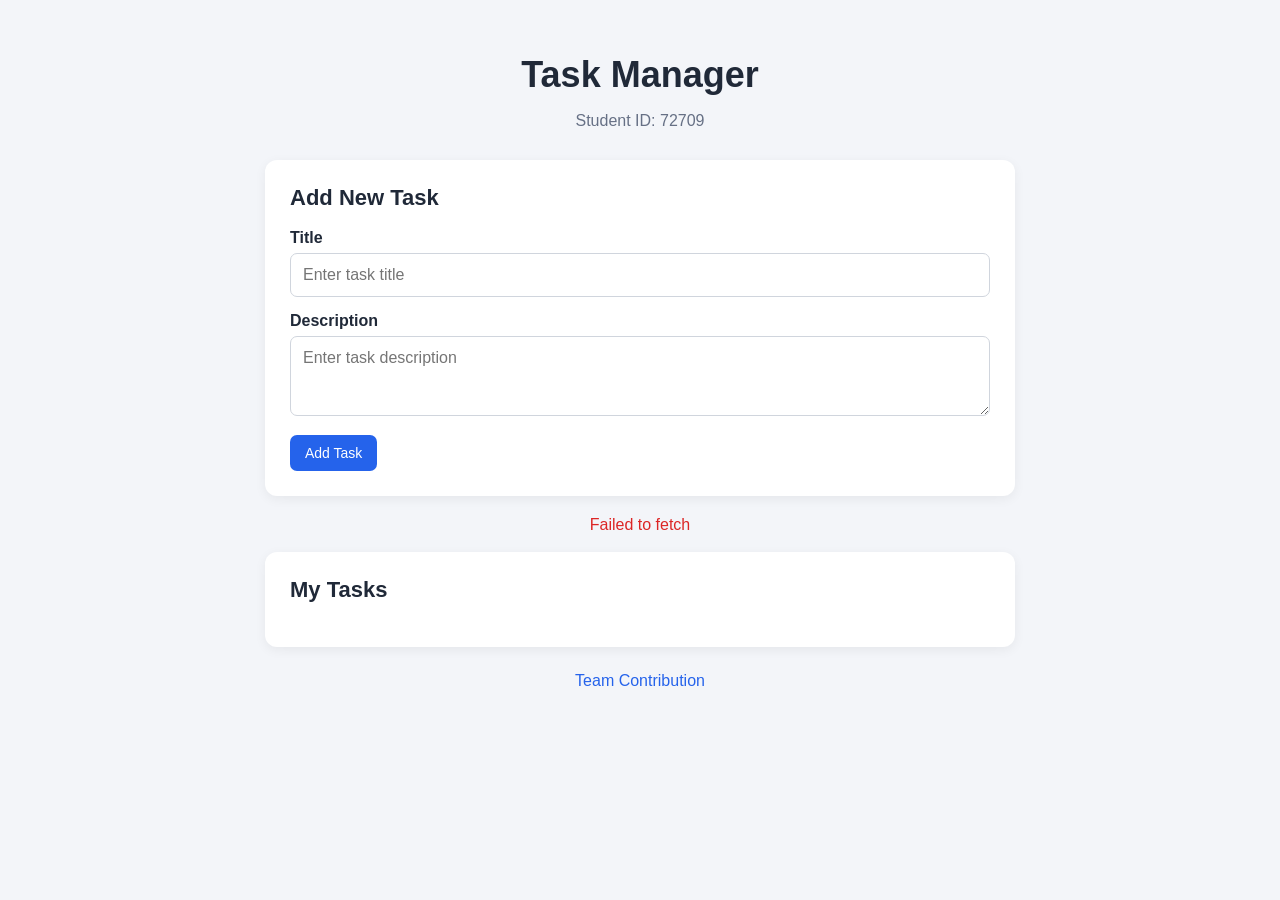
<file: index.html>
<!DOCTYPE html>
<html lang="en">
<head>
    <meta charset="UTF-8">
    <meta name="viewport" content="width=device-width, initial-scale=1.0">
    <title>Task Manager</title>
    <link rel="stylesheet" href="style.css">
    <script src="app.js" defer></script>
</head>
<body>
    <main class="container">
        <header>
            <h1>Task Manager</h1>
            <p>Student ID: <span id="student-id">72709</span></p>
        </header>

        <section class="card">
            <h2 id="form-heading">Add New Task</h2>

            <form id="task-form">
                <label for="task-title">Title</label>
                <input
                    type="text"
                    id="task-title"
                    placeholder="Enter task title"
                    required
                >

                <label for="task-description">Description</label>
                <textarea
                    id="task-description"
                    placeholder="Enter task description"
                    rows="3"
                ></textarea>

                <button type="submit" id="task-submit">
                    Add Task
                </button>
                <button type="button" id="cancel-edit" hidden>
                    Cancel
                </button>
            </form>
        </section>

        <p id="status-message" role="status" aria-live="polite"></p>

        <section class="card">
            <h2>My Tasks</h2>
            <div id="task-list"></div>
        </section>

        <footer>
            <a id="contribution-link" href="contribution.html">
                Team Contribution
            </a>
        </footer>
    </main>
</body>
</html>
</file>
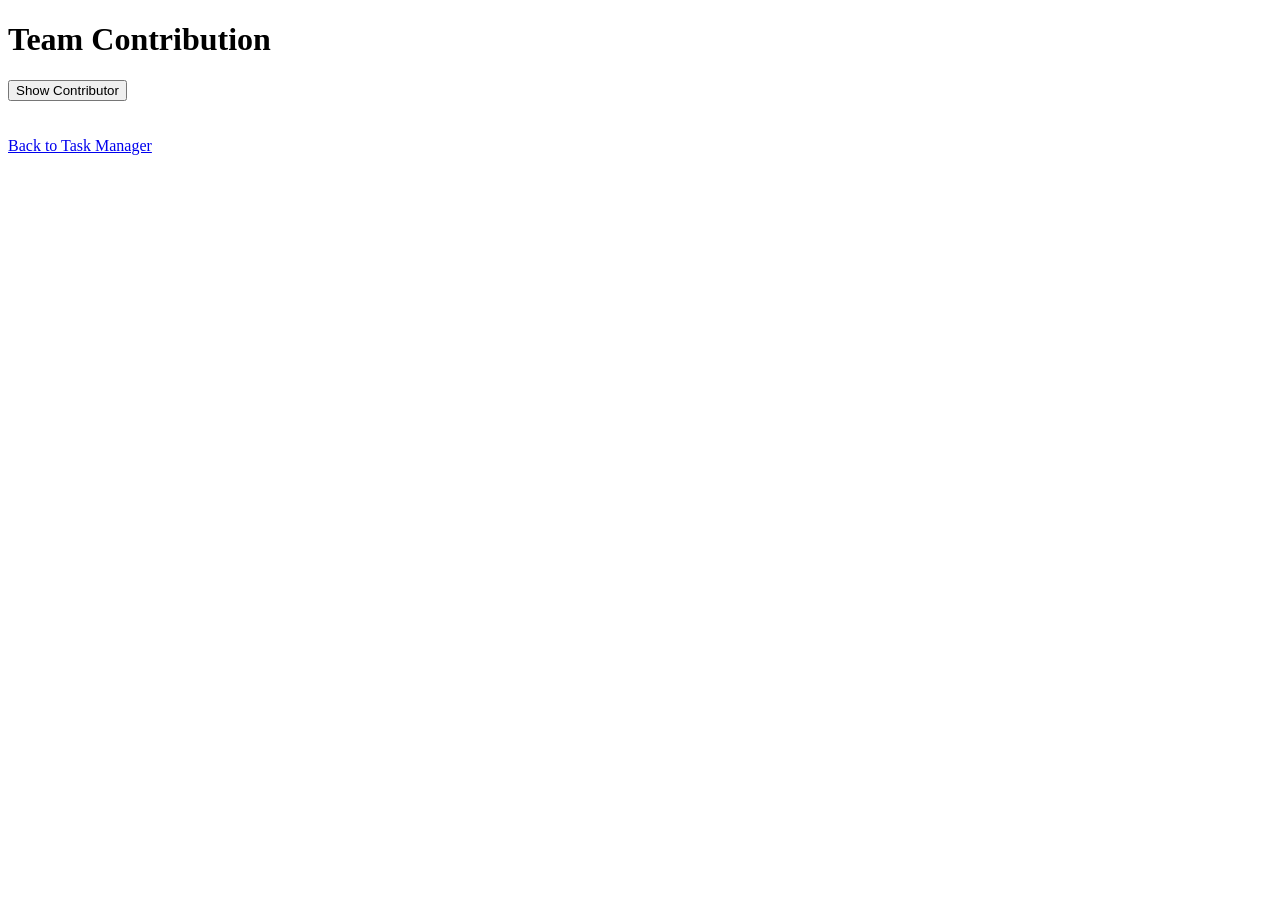
<file: contribution.html>
<!DOCTYPE html>
<html lang="en">
<head>
    <meta charset="UTF-8">
    <meta name="viewport" content="width=device-width, initial-scale=1.0">
    <title>Team Contribution</title>
</head>
<body>
    <h1>Team Contribution</h1>
    
    <button id="load-contributor">Show Contributor</button>
    <div id="contributor-student-id"></div>
    
    <br><br>
    <a href="index.html">Back to Task Manager</a>

    <script>
        document.getElementById('load-contributor').addEventListener('click', async () => {
            try {
                const response = await fetch('contribution.json');
                if (!response.ok) throw new Error('Failed to load JSON');
                const data = await response.json();
                document.getElementById('contributor-student-id').textContent = data.contributorStudentID;
            } catch (error) {
                document.getElementById('contributor-student-id').textContent = 'Error';
            }
        });
    </script>
</body>
</html>
</file>
<file: style.css>
* {
    box-sizing: border-box;
}

body {
    margin: 0;
    padding: 30px 15px;
    font-family: Arial, sans-serif;
    background: #f3f5f9;
    color: #202938;
}

.container {
    max-width: 750px;
    margin: 0 auto;
}

header {
    text-align: center;
    margin-bottom: 30px;
}

h1 {
    font-size: 36px;
    margin-bottom: 8px;
}

header p {
    color: #667085;
}

.card {
    background: white;
    padding: 25px;
    border-radius: 12px;
    margin-bottom: 20px;
    box-shadow: 0 3px 12px rgba(0, 0, 0, 0.06);
}

h2 {
    margin-top: 0;
    font-size: 22px;
}

label {
    display: block;
    margin: 15px 0 6px;
    font-weight: bold;
}

input,
textarea {
    width: 100%;
    padding: 12px;
    border: 1px solid #d0d5dd;
    border-radius: 7px;
    font: inherit;
}

input:focus,
textarea:focus {
    outline: 2px solid #2563eb;
}

button {
    border: none;
    border-radius: 7px;
    padding: 10px 15px;
    cursor: pointer;
    font-size: 14px;
    background: #2563eb;
    color: white;
}

button:hover {
    opacity: 0.85;
}

button:disabled {
    opacity: 0.5;
    cursor: not-allowed;
}

#task-submit {
    margin-top: 15px;
}

#cancel-edit {
    background: #64748b;
}

#status-message {
    text-align: center;
    min-height: 20px;
    color: #15803d;
}

#status-message.error {
    color: #dc2626;
}

.task-item {
    border: 1px solid #e2e8f0;
    border-radius: 9px;
    padding: 18px;
    margin-bottom: 12px;
}

.task-title {
    margin: 0 0 8px;
    font-size: 18px;
}

.task-description {
    color: #64748b;
    white-space: pre-wrap;
}

.task-status {
    display: inline-block;
    margin-bottom: 12px;
    font-weight: bold;
    color: #d97706;
}

.task-item.completed .task-status {
    color: #16a34a;
}

.task-item.completed .task-title {
    text-decoration: line-through;
    color: #94a3b8;
}

.task-actions {
    display: flex;
    flex-wrap: wrap;
    gap: 8px;
}

.edit-task {
    background: #475569;
}

.toggle-task {
    background: #16a34a;
}

.delete-task {
    background: #dc2626;
}

footer {
    text-align: center;
    margin-top: 25px;
}

footer a {
    color: #2563eb;
    text-decoration: none;
}

footer a:hover {
    text-decoration: underline;
}
</file>
